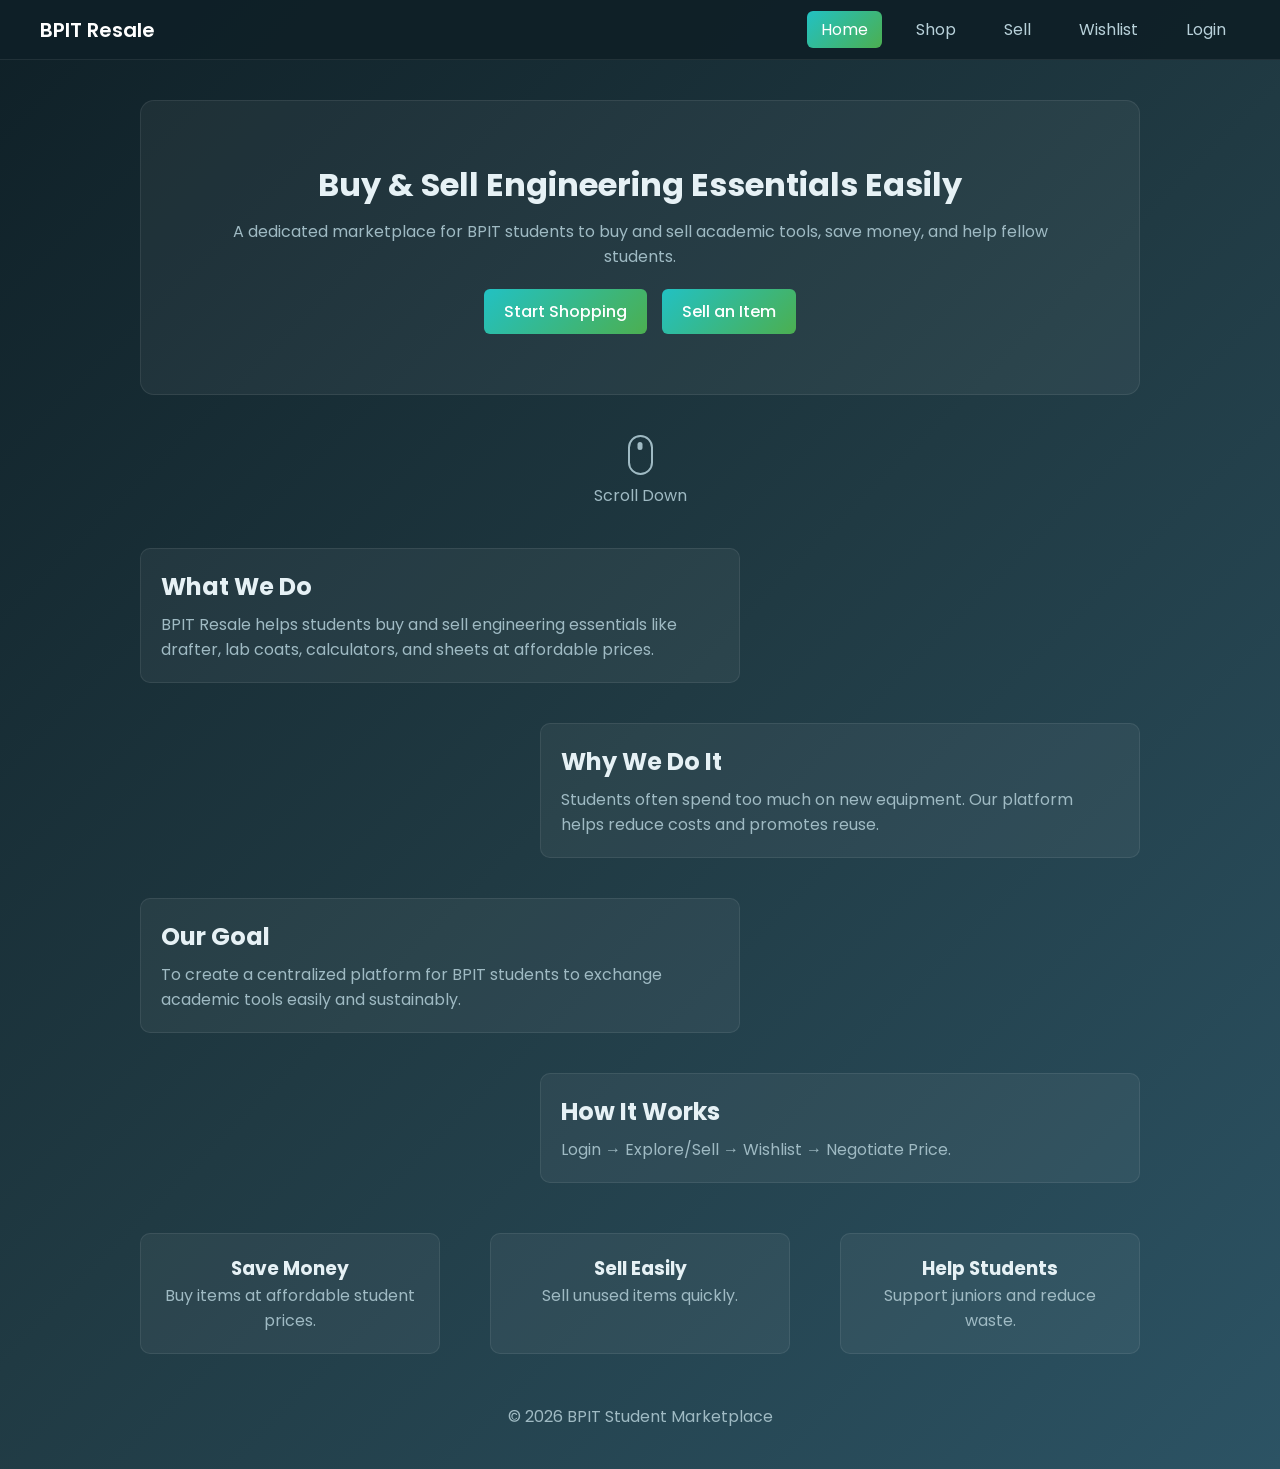
<file: index.html>
<!DOCTYPE html>
<html lang="en">
<head>
    <meta charset="UTF-8">
    <title>BPIT Resale Platform</title>
    <link rel="stylesheet" href="home.css">
    <link href="https://fonts.googleapis.com/css2?family=Poppins:wght@300;400;600&display=swap" rel="stylesheet">
</head>
<body>
    <div class="navbar">
        <div class="logo">BPIT Resale</div>
        <div class="nav-links">
            <a href="index.html" class="nav-item active">Home</a>
            <a href="explore.html" class="nav-item">Shop</a>
            <a href="sell.html" class="nav-item">Sell</a>
            <a href="wishlist.html" class="nav-item">Wishlist</a>
            <a href="login.html" class="nav-item" id="navLogin">Login</a>
            <a href="#" class="nav-item" id="navLogout" onclick="logout()" style="display:none;">Logout</a>
        </div>
    </div>

    <div class="container">
        <div class="hero">
            <div class="hero-box">
                <h1>Buy & Sell Engineering Essentials Easily</h1>
                <p>A dedicated marketplace for BPIT students to buy and sell academic tools, save money, and help fellow students.</p>
                <div class="buttons">
                    <a href="explore.html" class="btn">Start Shopping</a>
                    <a href="sell.html" class="btn">Sell an Item</a>
                </div>
            </div>
        </div>

        <div class="scroll-indicator">
            <div class="mouse"></div>
            <p>Scroll Down</p>
        </div>

        <div class="zigzag-section">
            <div class="zigzag-row">
                <div class="zigzag-text">
                    <h2>What We Do</h2>
                    <p>BPIT Resale helps students buy and sell engineering essentials like drafter, lab coats, calculators, and sheets at affordable prices.</p>
                </div>
                <div class="zigzag-box"></div>
            </div>
            <div class="zigzag-row reverse">
                <div class="zigzag-text">
                    <h2>Why We Do It</h2>
                    <p>Students often spend too much on new equipment. Our platform helps reduce costs and promotes reuse.</p>
                </div>
                <div class="zigzag-box"></div>
            </div>
            <div class="zigzag-row">
                <div class="zigzag-text">
                    <h2>Our Goal</h2>
                    <p>To create a centralized platform for BPIT students to exchange academic tools easily and sustainably.</p>
                </div>
                <div class="zigzag-box"></div>
            </div>
            <div class="zigzag-row reverse">
                <div class="zigzag-text">
                    <h2>How It Works</h2>
                    <p>Login → Explore/Sell → Wishlist → Negotiate Price.</p>
                </div>
                <div class="zigzag-box"></div>
            </div>
        </div>

        <div class="features">
            <div class="card">
                <h3>Save Money</h3>
                <p>Buy items at affordable student prices.</p>
            </div>
            <div class="card">
                <h3>Sell Easily</h3>
                <p>Sell unused items quickly.</p>
            </div>
            <div class="card">
                <h3>Help Students</h3>
                <p>Support juniors and reduce waste.</p>
            </div>
        </div>

        <footer>© 2026 BPIT Student Marketplace</footer>
    </div>

    <script src="script.js"></script>
</body>
</html>
</file>
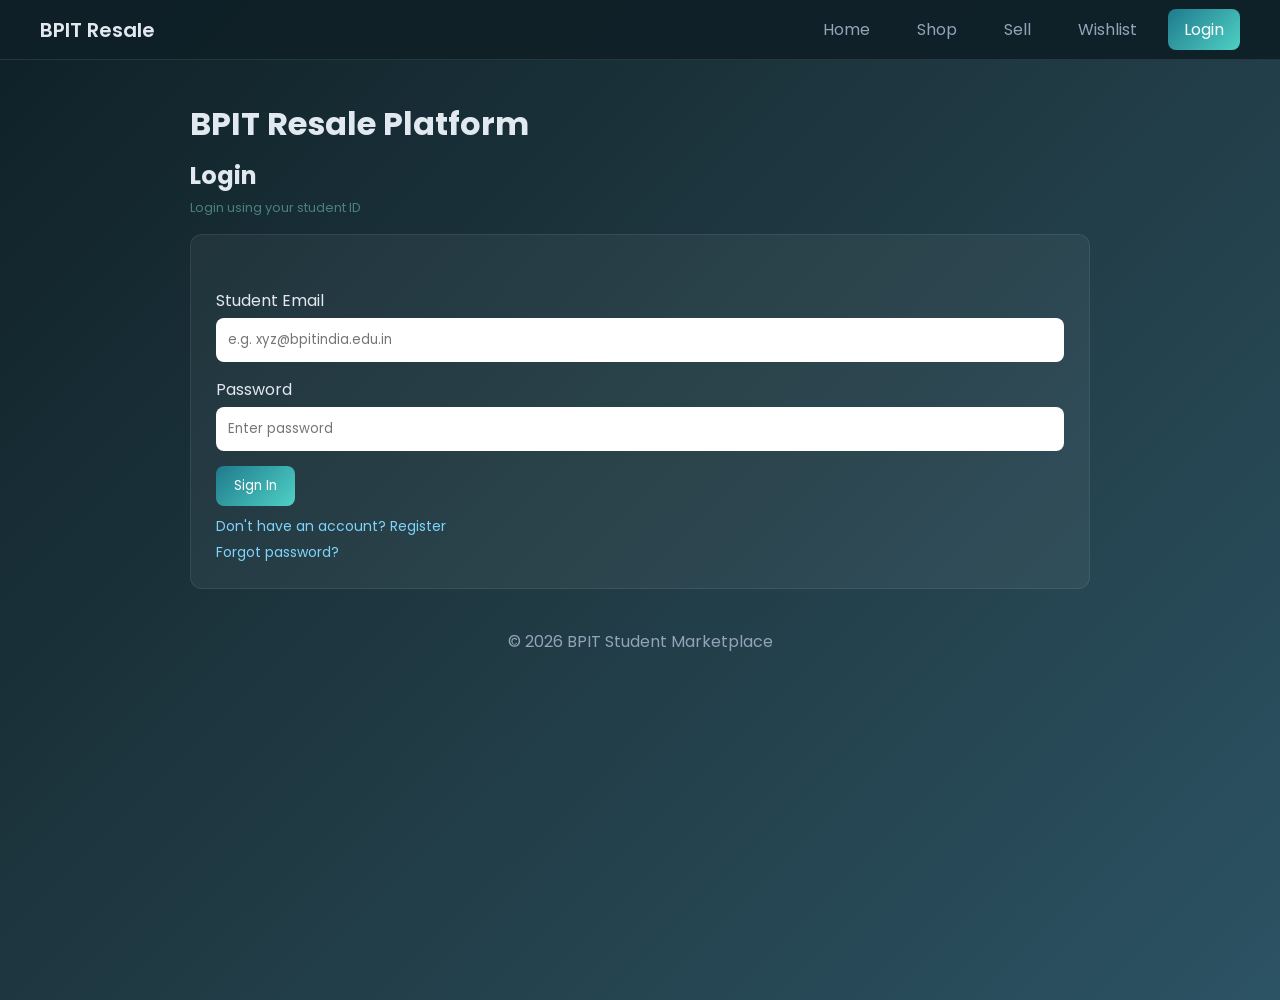
<file: login.html>
<!DOCTYPE html>
<html lang="en">
<head>
    <meta charset="UTF-8">
    <title>Login - BPIT Resale</title>
    <link rel="stylesheet" href="style.css">
    <link href="https://fonts.googleapis.com/css2?family=Poppins:wght@300;400;600&display=swap" rel="stylesheet">
    <style>
        #errorMsg { color: #c0392b; font-size: 13px; margin-bottom: 10px; min-height: 18px; }
        #toggleMsg { color: #4a8080; font-size: 13px; margin-bottom: 16px; }
    </style>
</head>
<body>
    <div class="navbar">
        <div class="logo">BPIT Resale</div>
        <div class="nav-links">
            <a href="index.html" class="nav-item">Home</a>
            <a href="explore.html" class="nav-item">Shop</a>
            <a href="sell.html" class="nav-item">Sell</a>
            <a href="wishlist.html" class="nav-item">Wishlist</a>
            <a href="login.html" class="nav-item active" id="navLogin">Login</a>
            <a href="#" class="nav-item" id="navLogout" onclick="logout()" style="display:none;">Logout</a>
        </div>
    </div>

    <div class="container">
        <h1 class="brand">BPIT Resale Platform</h1>
        <h2 id="formTitle">Login</h2>
        <p id="toggleMsg">Login using your student ID</p>

        <form id="loginForm">
            <p id="errorMsg"></p>
            <label>Student Email</label>
            <input type="email" id="username" placeholder="e.g. xyz@bpitindia.edu.in" required>
            <label>Password</label>
            <input type="password" id="password" placeholder="Enter password" required>
            <button type="submit" id="submitBtn">Sign In</button>
            <div class="links">
                <a href="#" id="registerLink">Don't have an account? Register</a>
                <a href="#">Forgot password?</a>
            </div>
        </form>
    </div>

    <footer>© 2026 BPIT Student Marketplace</footer>
    <script src="script.js"></script>
</body>
</html>
</file>
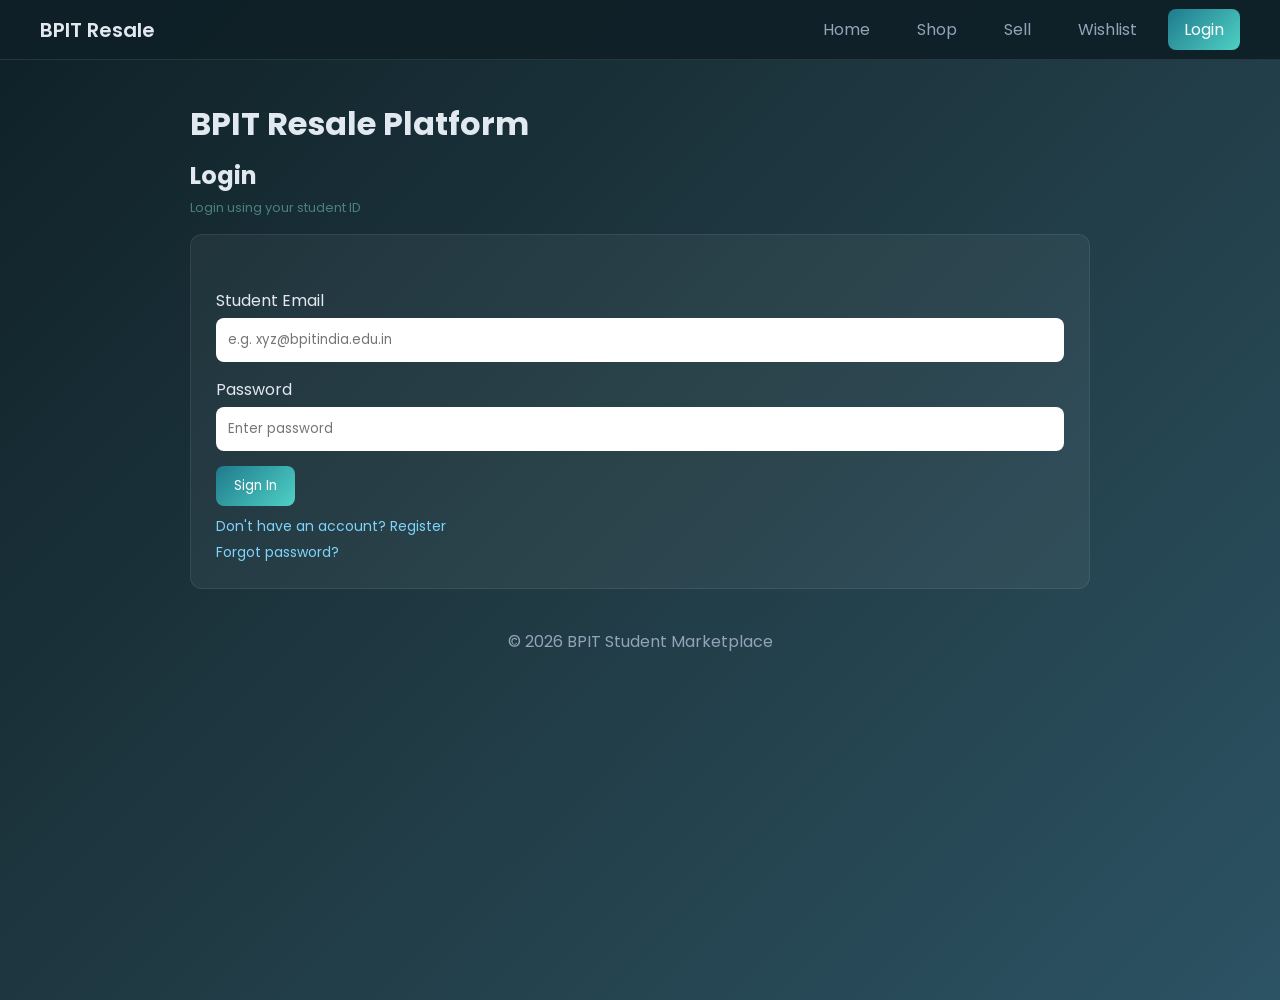
<file: sell.html>
<!DOCTYPE html>
<html>
<head>
    <meta charset="UTF-8">
    <title>Sell - BPIT Resale</title>
    <link rel="stylesheet" href="style.css">
    <link href="https://fonts.googleapis.com/css2?family=Poppins:wght@300;400;600&display=swap" rel="stylesheet">
    <style>#sellMsg { text-align:center; font-size:14px; margin-top:10px; min-height:20px; }</style>
</head>
<body>
    <div class="navbar">
        <div class="logo">BPIT Resale</div>
        <div class="nav-links">
            <a href="index.html" class="nav-item">Home</a>
            <a href="explore.html" class="nav-item">Shop</a>
            <a href="sell.html" class="nav-item active">Sell</a>
            <a href="wishlist.html" class="nav-item">Wishlist</a>
            <a href="login.html" class="nav-item" id="navLogin">Login</a>
            <a href="#" class="nav-item" id="navLogout" onclick="logout()" style="display:none;">Logout</a>
        </div>
    </div>

    <div class="container">
        <h2>Post an Item</h2>
        <form id="sellForm">
            <label>Item Name:</label>
            <input type="text" id="itemName" placeholder="e.g. Scientific Calculator" required>

            <label>Category:</label>
            <select id="itemCategory">
                <option value="tools">Tools</option>
                <option value="clothing">Clothing</option>
                <option value="notes">Notes</option>
            </select>

            <label>Description:</label>
            <textarea id="itemDesc" rows="4" placeholder="Describe condition, included accessories, etc." required></textarea>

            <label>Condition:</label>
            <select id="itemCondition">
                <option>New</option>
                <option>Good</option>
                <option>Used</option>
            </select>

            <label>Price (₹):</label>
            <input type="number" id="itemPrice" placeholder="e.g. 200" required min="1">

            <label>Contact Number:</label>
            <input type="tel" id="itemContact" placeholder="e.g. 9876543210" required>

            <button type="submit">Post Item</button>
            <p id="sellMsg"></p>
        </form>
    </div>

    <footer>© 2026 BPIT Student Marketplace</footer>
    <script src="script.js"></script>
</body>
</html>
</file>
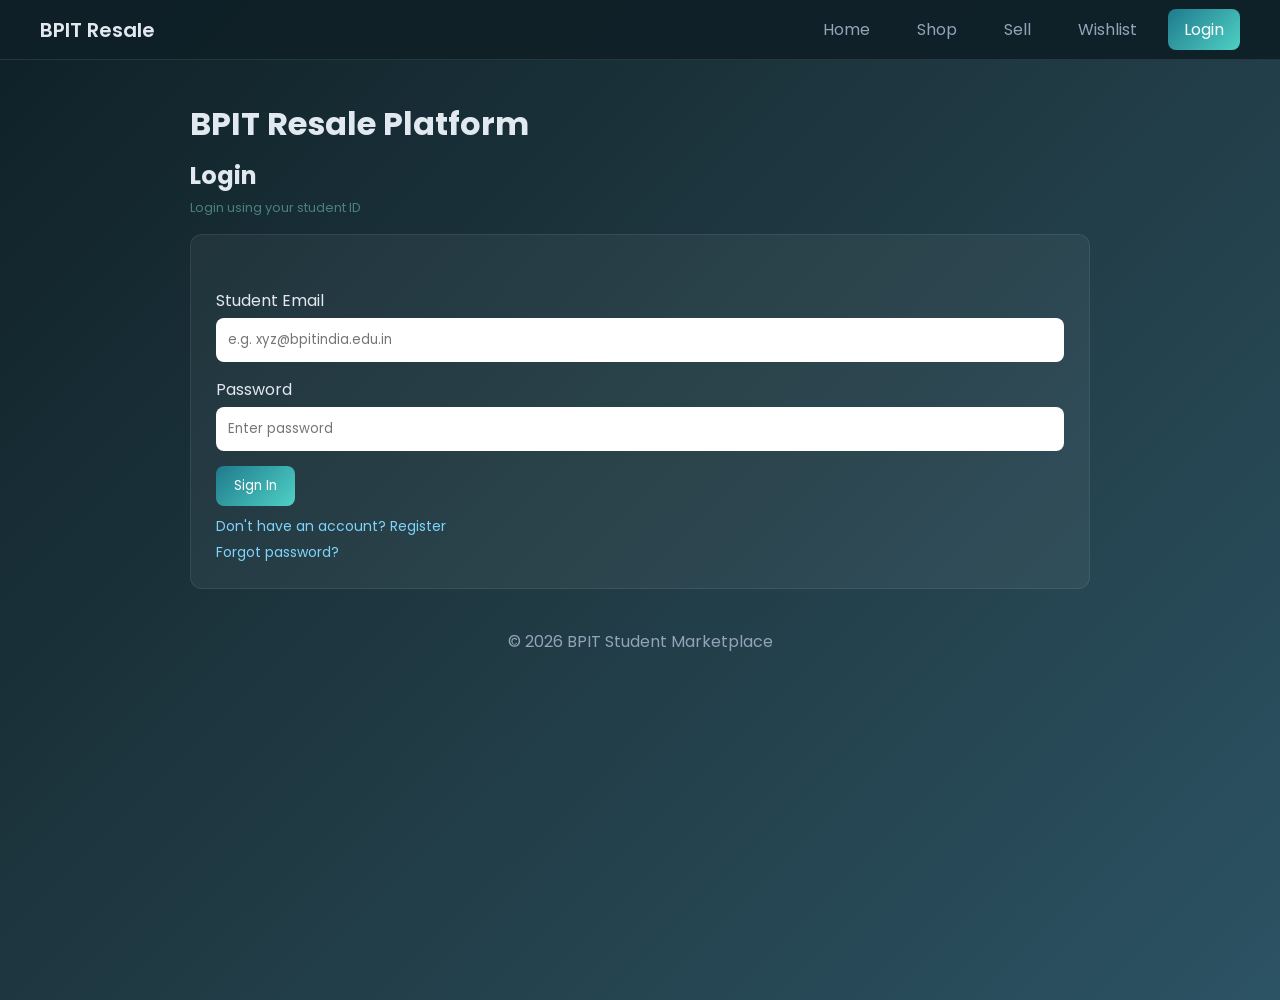
<file: wishlist.html>
<!DOCTYPE html>
<html lang="en">
<head>
    <meta charset="UTF-8">
    <title>Wishlist - BPIT Resale</title>
    <link rel="stylesheet" href="style.css">
    <link href="https://fonts.googleapis.com/css2?family=Poppins:wght@300;400;600&display=swap" rel="stylesheet">
</head>
<body>
    <div class="navbar">
        <div class="logo">BPIT Resale</div>
        <div class="nav-links">
            <a href="index.html" class="nav-item">Home</a>
            <a href="explore.html" class="nav-item">Shop</a>
            <a href="sell.html" class="nav-item">Sell</a>
            <a href="wishlist.html" class="nav-item active">Wishlist</a>
            <a href="login.html" class="nav-item" id="navLogin">Login</a>
            <a href="#" class="nav-item" id="navLogout" onclick="logout()" style="display:none;">Logout</a>
        </div>
    </div>

    <div class="main-content">
        <div class="container">
            <section class="hero">
                <h1>Your Wishlist</h1>
                <p>Review your saved items and proceed to purchase</p>
            </section>

            <section class="wishlist-grid" id="wishlistGrid">
                <!-- Dynamically populated by script.js -->
            </section>

            <div class="proceed-section">
                <p style="color:#4a8080; margin-bottom:10px;">Total: ₹<span id="wishlistTotal">0</span></p>
                <button class="proceed-btn" onclick="alert('Connecting to payment — coming soon!')">Proceed to Buy</button>
            </div>
        </div>
    </div>

    <footer>© 2026 BPIT Student Marketplace</footer>
    <script src="script.js"></script>
</body>
</html>
</file>
<file: home.css>
/* RESET */
* {
    margin: 0;
    padding: 0;
    box-sizing: border-box;
}

body {
    font-family: 'Poppins', sans-serif;

    /* DARK TEAL BACKGROUND */
    background: linear-gradient(135deg, #0f2027, #203a43, #2c5364);

    color: #e6f1f5;
}


/* NAVBAR */
.navbar {
    position: fixed;
    top: 0;
    width: 100%;
    height: 60px;

    background: rgba(15, 32, 39, 0.95);

    display: flex;
    justify-content: space-between;
    align-items: center;

    padding: 0 40px;

    border-bottom: 1px solid rgba(255,255,255,0.08);

    z-index: 1000;
}

.logo {
    font-size: 20px;
    font-weight: 600;
    color: #ffffff;
}

.nav-links {
    display: flex;
    gap: 20px;
}

.nav-item {
    text-decoration: none;
    color: #b8d1da;
    padding: 6px 14px;
    border-radius: 6px;
    transition: 0.25s;
}

/* ACTIVE NAV */
.nav-item.active {
    background: linear-gradient(135deg, #22c1c3, #4caf50);
    color: white;
}

/* HOVER */
.nav-item:hover {
    background: rgba(255,255,255,0.08);
    color: white;
}


/* MAIN CONTAINER */
.container {
    width: 1000px;
    margin: 100px auto 40px auto;
}


/* HERO */
.hero {
    background: rgba(255,255,255,0.05);

    padding: 60px;

    border-radius: 14px;

    text-align: center;

    border: 1px solid rgba(255,255,255,0.08);
}

.hero-box h1 {
    font-size: 32px;
    margin-bottom: 10px;
}

.hero-box p {
    color: #9fbac3;
    margin-bottom: 20px;
}


/* BUTTONS */
.buttons {
    display: flex;
    justify-content: center;
    gap: 15px;
}

.btn {
    text-decoration: none;

    background: linear-gradient(135deg, #22c1c3, #4caf50);

    padding: 10px 20px;

    border-radius: 6px;

    color: white;

    font-weight: 500;

    transition: 0.25s;
}

.btn:hover {
    transform: translateY(-2px);
    box-shadow: 0 4px 10px rgba(0,0,0,0.3);
}


/* SCROLL INDICATOR */
.scroll-indicator {
    text-align: center;
    margin: 40px 0;
}

.mouse {
    width: 25px;
    height: 40px;

    border: 2px solid #9fbac3;
    border-radius: 20px;

    margin: auto;
    position: relative;
}

.mouse::before {
    content: "";
    width: 5px;
    height: 8px;
    background: #9fbac3;

    position: absolute;
    top: 5px;
    left: 50%;

    transform: translateX(-50%);
    border-radius: 3px;

    animation: scroll 1.5s infinite;
}

@keyframes scroll {
    0% { top: 5px; opacity: 1; }
    100% { top: 15px; opacity: 0; }
}

.scroll-indicator p {
    margin-top: 8px;
    color: #9fbac3;
}


/* ZIGZAG SECTION */
.zigzag-section {
    margin-top: 40px;
}

.zigzag-row {
    display: flex;
    justify-content: space-between;
    margin: 40px 0;
}

.zigzag-row.reverse {
    flex-direction: row-reverse;
}

.zigzag-text {
    width: 60%;

    background: rgba(255,255,255,0.05);

    padding: 20px;

    border-radius: 10px;

    border: 1px solid rgba(255,255,255,0.08);
}

.zigzag-text h2 {
    margin-bottom: 8px;
}

.zigzag-text p {
    color: #9fbac3;
}


/* FEATURES */
.features {
    display: flex;
    justify-content: space-between;

    margin-top: 50px;
}

.card {
    width: 30%;

    background: rgba(255,255,255,0.05);

    padding: 20px;

    border-radius: 10px;

    text-align: center;

    border: 1px solid rgba(255,255,255,0.08);

    transition: 0.25s;
}

.card:hover {
    transform: translateY(-4px);
}

.card p {
    color: #9fbac3;
}


/* FOOTER */
footer {
    text-align: center;

    margin-top: 50px;

    color: #9fbac3;
}
</file>
<file: style.css>
* {
    margin: 0;
    padding: 0;
    box-sizing: border-box;
    font-family: 'Poppins', sans-serif;
}


body {

    background: linear-gradient(
        135deg,
        #0f2027,
        #203a43,
        #2c5364
    );

    color: #e2e8f0;

    min-height: 100vh;

}

.navbar {

    position: fixed;

    top: 0;
    left: 0;

    width: 100%;

    height: 60px;

    background: rgba(15,32,39,0.95);

    display: flex;

    justify-content: space-between;

    align-items: center;

    padding: 0 40px;

    border-bottom: 1px solid rgba(255,255,255,0.1);

    z-index: 1000;

}


.logo {

    font-size: 20px;
    font-weight: 600;

}


.nav-links {

    display: flex;
    gap: 15px;

}


.nav-item {

    color: #94a3b8;

    text-decoration: none;

    padding: 8px 16px;

    border-radius: 8px;

    transition: 0.3s;

}


.nav-item:hover,
.nav-item.active {

    background: linear-gradient(
        135deg,
        #1f7a8c,
        #4fd1c5
    );

    color: white;

}

.scroll-indicator {
    text-align: center;
    margin: 40px 0;
}

.mouse {
    width: 25px;
    height: 40px;
    border: 2px solid #4a8080;
    border-radius: 20px;
    margin: auto;
    position: relative;
}

.mouse::before {
    content: "";
    width: 5px;
    height: 8px;
    background: #4a8080;
    position: absolute;
    top: 1px;
    left: 50%;
    transform: translateX(-50%);
    border-radius: 3px;
    animation: scroll 1.5s infinite;
}

@keyframes scroll {
    0% { top: 3px; opacity: 1; }
    100% { top: 10px; opacity: 0; }
}

.scroll-indicator p {
    margin-top: 8px;
    color: #4a8080;
}

.container {

    width: 900px;

    margin: 100px auto 40px auto;

}

.container h1.brand {

    font-size: 32px;

    margin-bottom: 10px;

}

.container h2 {

    margin-bottom: 5px;

}

.container p {

    color: #94a3b8;

    margin-bottom: 20px;

}

form {

    background: rgba(255,255,255,0.05);

    padding: 25px;

    border-radius: 12px;

    border: 1px solid rgba(255,255,255,0.08);

}


label {

    display: block;

    margin-bottom: 5px;

}


input {

    width: 100%;

    padding: 12px;

    margin-bottom: 15px;

    border-radius: 8px;

    border: none;

    outline: none;

}

button {

    background: linear-gradient(
        135deg,
        #1f7a8c,
        #4fd1c5
    );

    color: white;

    border: none;

    padding: 10px 18px;

    border-radius: 8px;

    cursor: pointer;

}


button:hover {

    background: linear-gradient(
        135deg,
        #34e89e,
        #0f3443
    );

}

.links {

    margin-top: 10px;

}

.links a {

    display: block;

    color: #7dd3fc;

    text-decoration: none;

    font-size: 14px;

    margin-top: 5px;

}


.links a:hover {

    color: #34e89e;

}


.grid {

    display: grid;

    grid-template-columns: repeat(3, 1fr);

    gap: 20px;

}

.card {

    background: rgba(255,255,255,0.05);

    padding: 20px;

    border-radius: 12px;

    border: 1px solid rgba(255,255,255,0.08);

    text-align: center;

}


.card img {

    width: 200px;

    height: 200px;

    object-fit: contain;

}

.card button {

    margin-top: 10px;

}


footer {

    text-align: center;

    margin-top: 40px;

    margin-bottom: 20px;

    color: #94a3b8;

}
</file>
